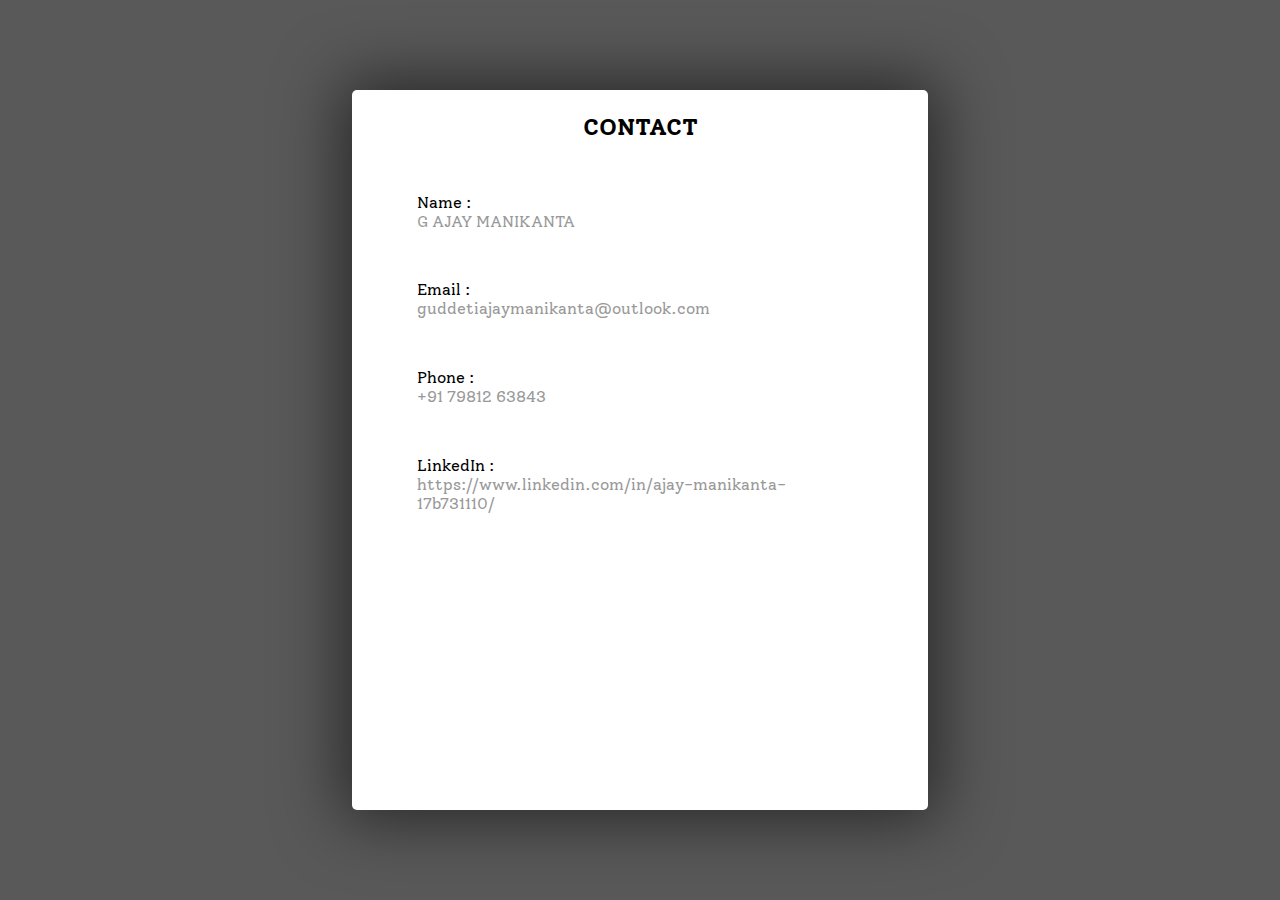
<file: contact.html>
<!DOCTYPE html>
<html lang="en">
<head>
  <meta charset="UTF-8">
  <meta name="viewport" content="width=device-width, initial-scale=1.0">
  <meta http-equiv="X-UA-Compatible" content="ie=edge">
  <title>Contact Me</title>
  <link rel="shortcut icon" href="./img/align_left_icon_128290.ico">
  <link href="https://fonts.googleapis.com/css?family=Solway&display=swap" rel="stylesheet">
  <link rel="stylesheet" href="./css/contact.css">
</head>
<body>
  <main class="main-section">
    <h2> CONTACT</h2>
    <div class="content-section">
    <div class="name common">
      <p>Name :</p>
      <p class="lighter">G AJAY MANIKANTA</p>
    </div>
    <div class="email common">
      <p>Email :</p>
       <p class="lighter">guddetiajaymanikanta@outlook.com</p>
    </div>
      <div class="phone common">
      <p>Phone :</p>
       <p class="lighter">+91 79812 63843</p>
    </div>
      <div class="linkedin common">
      <p>LinkedIn :</p>
       <p class="lighter">https://www.linkedin.com/in/ajay-manikanta-17b731110/</p>
    </div>
      
    </div>
  </main>
</body>
</html>
</file>
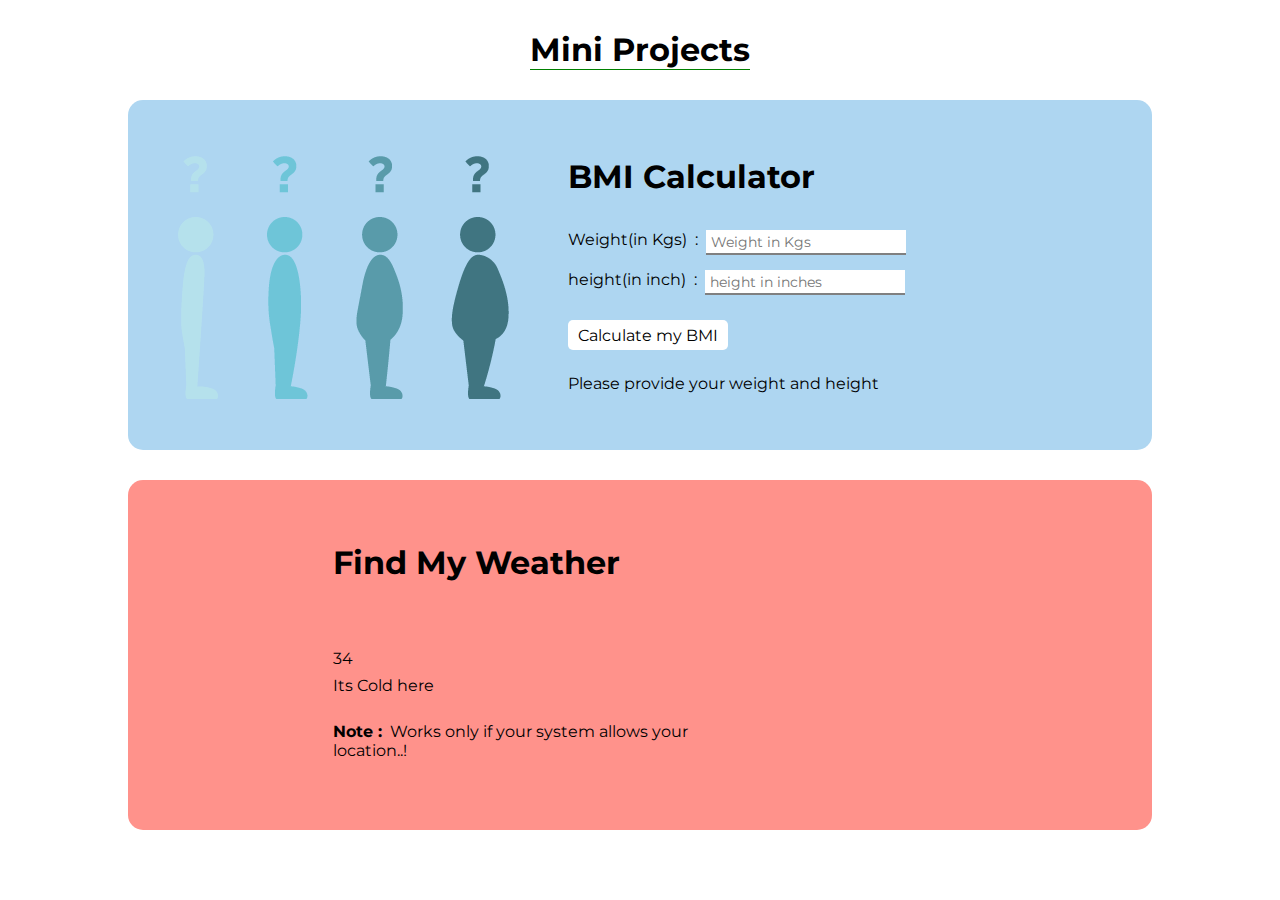
<file: work.html>
<!-- @format -->

<!DOCTYPE html>
<html lang="en">
  <head>
    <meta charset="UTF-8" />
    <meta name="viewport" content="width=device-width, initial-scale=1.0" />
    <meta http-equiv="X-UA-Compatible" content="ie=edge" />
    <link rel="shortcut icon" href="./img/align_left_icon_128290.ico">
    <link
      href="https://fonts.googleapis.com/css?family=Montserrat:300&display=swap"
      rel="stylesheet"
    />
    <link rel="stylesheet" href="./css/work.css" />
    
    
    <title>Projects</title>
  </head>
  <body>
    <nav class="main-nav">
      <div class="nav-container">
        <h1>Mini Projects</h1>
      </div>
    </nav>

    <!-- BMI section -->
    <section class="bmi-container">
      <div class="bmi-left-container">
          <img src="./img/bmi.png" alt="">
      </div>
      <div class="bmi-right-container">
        <h1>BMI Calculator</h1>
        <br />
        <div class="bmi-container-weight bmi-cmn">
          <p>Weight(in Kgs) &nbsp;: &nbsp;</p>
          <input type="text" placeholder="Weight in Kgs" id="weight" />
        </div>
        <div class="bmi-container-height bmi-cmn">
          <p>height(in inch) &nbsp;: &nbsp;</p>
          <input type="text" placeholder="height in inches" id="height"/>
        </div>
        <div class="bmi-container-calc bmi-cmn">
            <a href="#" onclick="bmicalc()">Calculate my BMI</a>
            <p class="bmi-result" id="result">Please provide your weight and height</p>
        </div>
      </div>
    </section>
    
    <!-- Weather fetch api -->
    <section class="weather">
      <div class="weather-left-container">
        <h1>Find My Weather</h1>
        <p id="location"> &nbsp;</p>
        <p id="temperature">34</p>
        <p id="temperature-description">Its Cold here</p>
        <br>
        <p><b>Note :</b> &nbsp;Works only if your system allows your location..!</p>
      </div>
      <div class="weather-right-container">
        <canvas class="icon" width="228" height="228"></canvas>
      </div>
    </section>

    <script src="./js/skycons.js"></script>
    <script src="./js/work.js"></script>
  </body>
</html>
</file>
<file: css/contact.css>
* {
    margin: 0px;
    padding: 0px;
    box-sizing: border-box;
    font-family: 'Solway', serif;
  }
  
  body {
    width: 100vw;
    height: 100vh;
    background: url(https://static01.nyt.com/images/2016/12/21/upshot/All-the-Shadows-in-New-York-City-1482278368744/All-the-Shadows-in-New-York-City-1482278368744-facebookJumbo-v2.jpg) no-repeat center/cover;
    box-shadow: inset 0 0 0 1000px rgba(0,0,0,0.65);
    display: flex;
    justify-content: center;
    align-items: center;
  }
  
  .main-section {
    width: 45%;
    height: 80%;
    background: #fff;
    border-radius: 5px;
    box-shadow: 0 0 65px 10px rgba(0,0,0,0.55);
  }
  
  .main-section h2 {
    text-align: center;
    padding: 22px 5px;
  }
  
  .content-section {
    padding: 5px 40px;
  }
  
  .content-section .common {
    padding: 5%;
  }
  
  .content-section .lighter {
    color: #999;
  }
</file>
<file: css/work.css>
/** @format */

* {
  padding: 0;
  margin: 0;
  box-sizing: border-box;
}

body {
  font-family: "Montserrat", sans-serif;
}

.main-nav {
  width: 100%;
  height: 100px;
  display: flex;
  justify-content: center;
  align-items: center;
}

.nav-container {
  border-bottom: 1px solid green;
}


/* BMI Calculator */
.bmi-container {
  width: 80%;
  height: 350px;
  margin: 0 auto;
  display: flex;
  justify-content: center;
  align-items: center;
  border-radius: 15px;
  background: #AED6F1;
}

.bmi-cmn {
  display: flex;
  margin-top: 15px;
}

.bmi-left-container {
  width: 40%;
  z-index: 999;
  margin-left: 50px;
}

.bmi-right-container {
    width: 60%;
}

.bmi-cmn input {
  width: 200px;
  height: 25px;
  padding-left: 5px;
  outline: none;
  border: none;
  font-size: 14px;
  font-family: "Montserrat", sans-serif;
  border-bottom: 2px solid grey;
}

.bmi-container-calc {
    display: block;
    margin-top: 30px;
}
.bmi-container-calc a {
  text-decoration: none;
  background: white;
  margin-top: 20px;
  margin-bottom: 40px;
  padding: 5.5px 10px;
  border-radius: 5px;
  color: black;
}

#result {
    margin-top: 30px;
    width: 100%;
}

/* Weather finder */
.weather {
  width: 80%;
  height: 350px;
  margin: 0 auto;
  display: flex;
  justify-content: center;
  align-items: center;
  border-radius: 15px;
  background: #FF928B;
  margin-top: 30px;
}

.weather-left-container {
  width: 60%;
  margin-left: 20%;
}

.weather-left-container h1 {
  margin-bottom: 40px;

}

.weather-left-container p {
  margin-bottom: 8px;
}

.weather-right-container {
  width: 60%;
}
</file>
